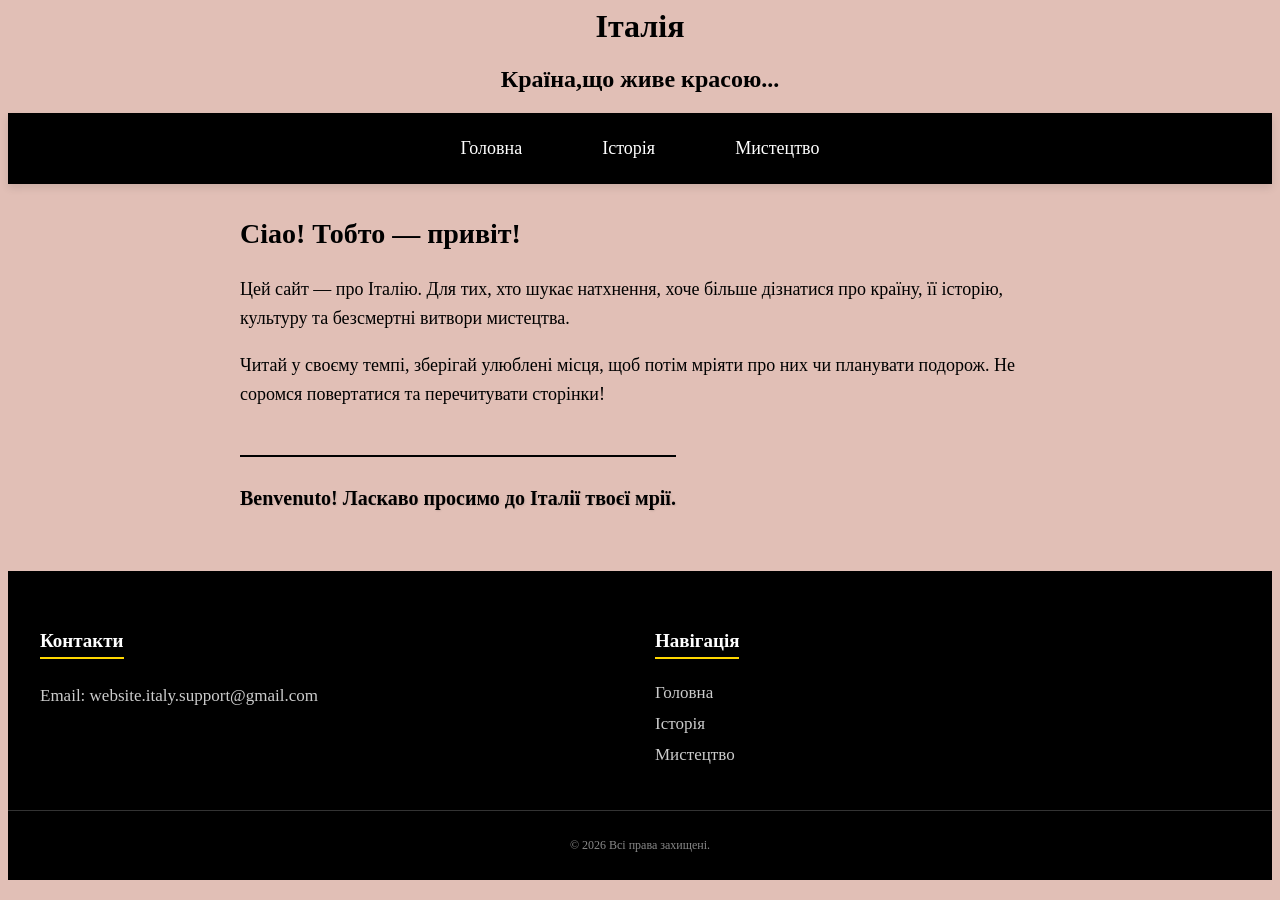
<file: index.html>
<!DOSTYPE html>
<html>
<head>
    <meta charset="UTF-8">
<h1 style="text-align: center;">Італія </h1>
<h2 style="text-align: center; font-family:'Segoe script';">Країна,що живе красою... </h2>
<link rel="stylesheet" href="style.css">
</head>
<body>
<header>
    <div class="header-container">
        <nav>
            <a href="index.html">Головна</a> 
            <a href="istoria.html">Історія</a>
            <a href="mistectvo.html">Мистецтво</a>
        </nav>
	</div>
    </header>
<main>
    <div class="welcome-text">
        <p class="ciao">Ciao! Тобто — привіт!</p>
        <p style="font-size: 18px;">Цей сайт — про Італію. Для тих, хто шукає натхнення, хоче більше дізнатися про країну, її історію, культуру та безсмертні витвори мистецтва.</p>
<p style="font-size: 18px;">Читай у своєму темпі, зберігай улюблені місця, щоб потім мріяти про них чи планувати подорож. Не соромся повертатися та перечитувати сторінки!</p>
        <p class="benvenuto">Benvenuto! Ласкаво просимо до Італії твоєї мрії. </p>
    </div>
</main>
</body>
<footer>
    <div class="footer-container">
        <div class="footer-section">
            <h3>Контакти</h3>
            <p>Email: website.italy.support@gmail.com</p>
        </div>     
        <div class="footer-section">
            <h3>Навігація</h3><br>
         <a href="index.html">Головна</a><br>
           <a href="istoria.html">Історія</a><br>
            <a href="mistectvo.html">Мистецтво</a><br>
        </div>
    </div>
    <div class="footer-bottom">
        <p>© 2026 Всі права захищені.</p>
    </div>
</footer>
</html>
</file>
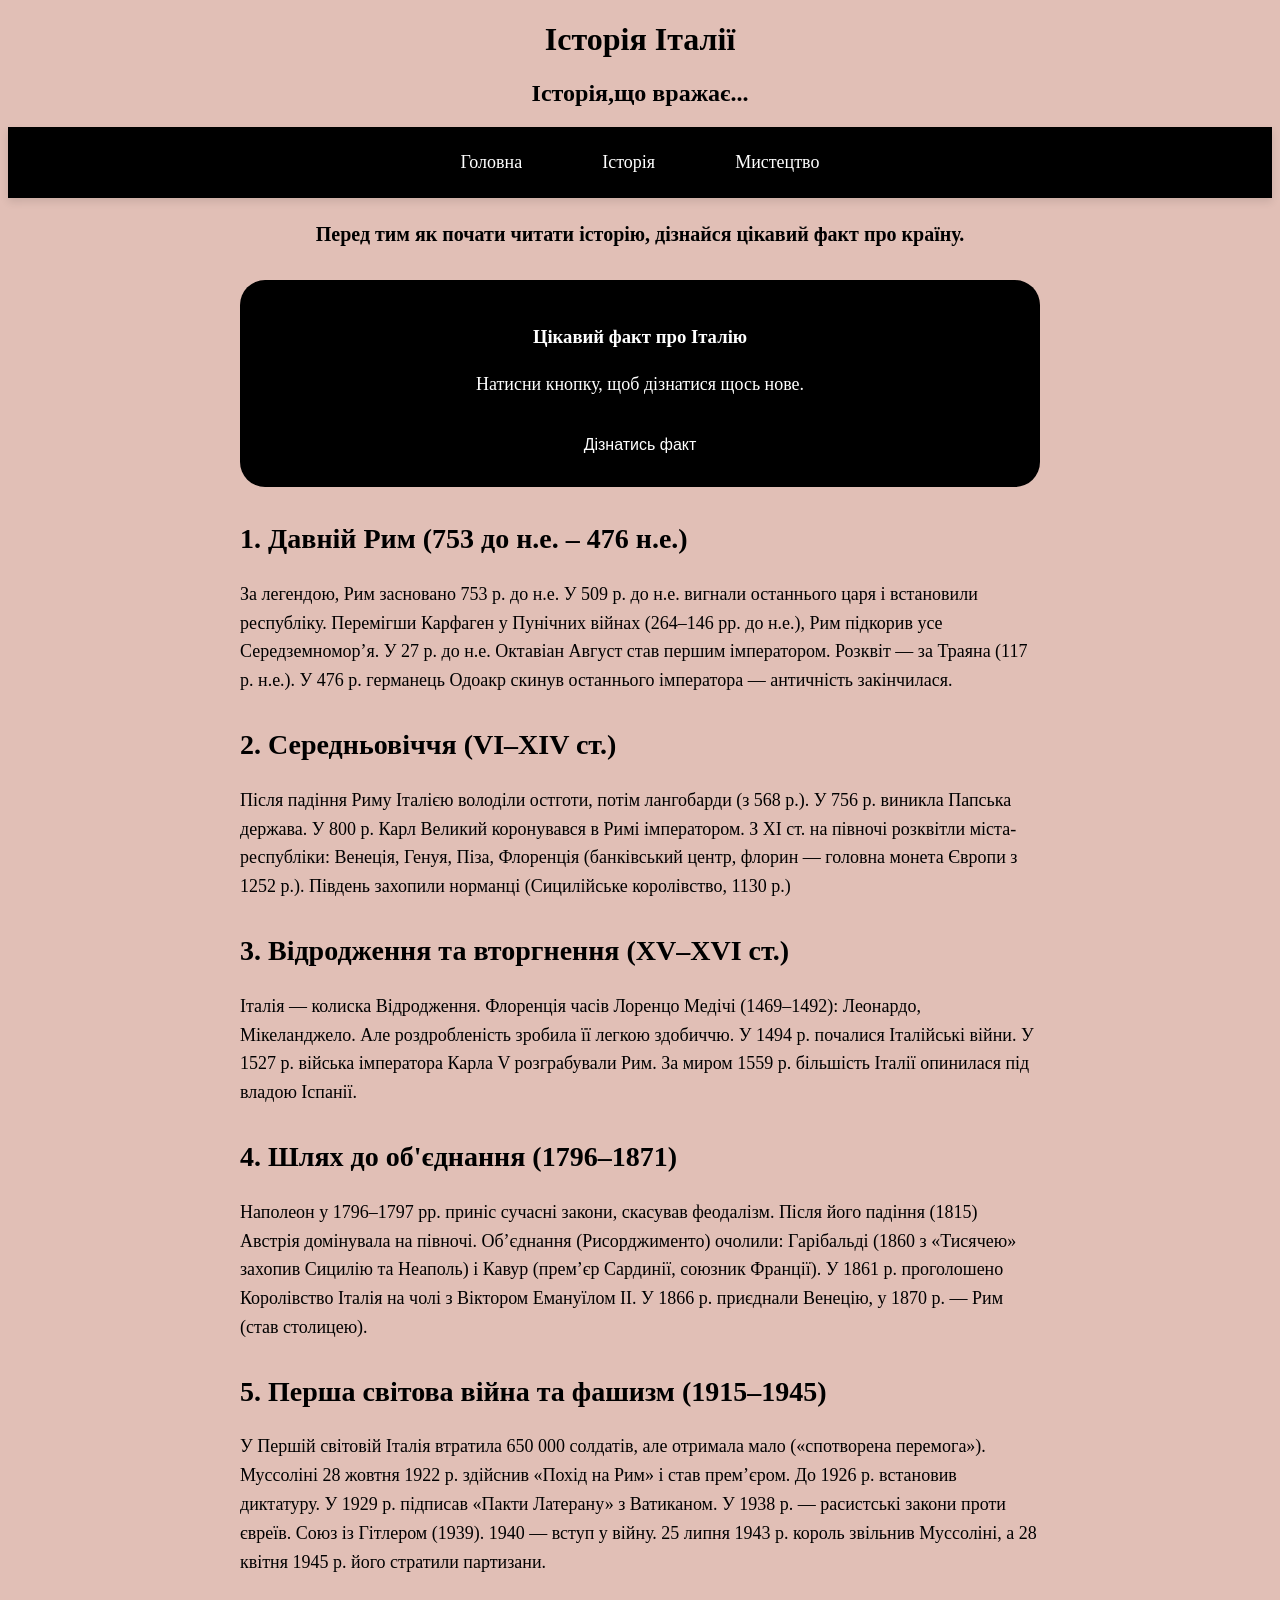
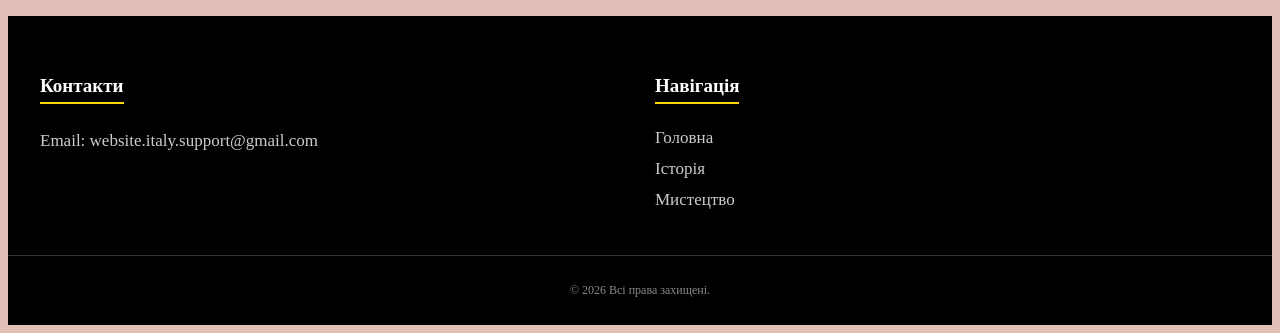
<file: istoria.html>
<!DOCTYPE html>
<head>
    <meta charset="utf-8">
   <h1 style="text-align: center ;">Історія Італії </h1>
   <h2 style="text-align: center; font-family:'Segoe script';">Історія,що вражає... </h2>
    <link rel="stylesheet" href="style.css">
</head>
<body>
    <header>
        <div class="header-container">
            <nav>
                <a href="index.html">Головна</a>
                <a href="istoria.html">Історія</a>
                <a href="mistectvo.html">Мистецтво</a>
            </nav>
        </div>
    </header>
    <main>
	
	    <div class="welcome-text">
        <p class="Факт">Перед тим як почати читати історію, дізнайся цікавий факт про країну.</p> 
		
	  <div class="fact-box">
    <h3> Цікавий факт про Італію</h3>
    <p id="fact-text">Натисни кнопку, щоб дізнатися щось нове.</p>
    <button onclick="showRandomFact()" class="fact-button"> Дізнатись факт</button>
</div>
	  
    <div class="welcome-text">
        <p class="Давній">1. Давній Рим (753 до н.е. – 476 н.е.)</p>
        <p style="font-size: 18px;">За легендою, Рим засновано 753 р. до н.е. У 509 р. до н.е. вигнали останнього царя і встановили республіку. Перемігши Карфаген у Пунічних війнах (264–146 рр. до н.е.), Рим підкорив усе Середземномор’я. У 27 р. до н.е. Октавіан Август став першим імператором. Розквіт — за Траяна (117 р. н.е.). У 476 р. германець Одоакр скинув останнього імператора — античність закінчилася.</p>
      </div>
	 <div class="welcome-text">
	  <p class="Середньовіччя">2. Середньовіччя (VI–XIV ст.)</p>
	  <p style="font-size: 18px;">Після падіння Риму Італією володіли остготи, потім лангобарди (з 568 р.). У 756 р. виникла Папська держава. У 800 р. Карл Великий коронувався в Римі імператором. З XI ст. на півночі розквітли міста-республіки: Венеція, Генуя, Піза, Флоренція (банківський центр, флорин — головна монета Європи з 1252 р.). Південь захопили норманці (Сицилійське королівство, 1130 р.)</p>
	 </div>
	 <div class="welcome-text">
	  <p class="Відродження">3. Відродження та вторгнення (XV–XVI ст.)</p>
	  <p style="font-size: 18px;">Італія — колиска Відродження. Флоренція часів Лоренцо Медічі (1469–1492): Леонардо, Мікеланджело. Але роздробленість зробила її легкою здобиччю. У 1494 р. почалися Італійські війни. У 1527 р. війська імператора Карла V розграбували Рим. За миром 1559 р. більшість Італії опинилася під владою Іспанії.</p>
     </div>
	  <div class="welcome-text">
	   <p class="Шлях">4. Шлях до об'єднання (1796–1871)</p>
	   <p style="font-size: 18px;">Наполеон у 1796–1797 рр. приніс сучасні закони, скасував феодалізм. Після його падіння (1815) Австрія домінувала на півночі. Об’єднання (Рисорджименто) очолили: Гарібальді (1860 з «Тисячею» захопив Сицилію та Неаполь) і Кавур (прем’єр Сардинії, союзник Франції). У 1861 р. проголошено Королівство Італія на чолі з Віктором Емануїлом II. У 1866 р. приєднали Венецію, у 1870 р. — Рим (став столицею).</p>
	 </div>
	  <div class="welcome-text">
	   <p class="Війна">5. Перша світова війна та фашизм (1915–1945)</p>
	   <p style="font-size: 18px;">У Першій світовій Італія втратила 650 000 солдатів, але отримала мало («спотворена перемога»). Муссоліні 28 жовтня 1922 р. здійснив «Похід на Рим» і став прем’єром. До 1926 р. встановив диктатуру. У 1929 р. підписав «Пакти Латерану» з Ватиканом. У 1938 р. — расистські закони проти євреїв. Союз із Гітлером (1939). 1940 — вступ у війну. 25 липня 1943 р. король звільнив Муссоліні, а 28 квітня 1945 р. його стратили партизани.</p>
	 </div>
    </main>
	
	<script>
    const facts = [
        "В Італії понад 500 видів пасти. ",
        "Колізей вміщував до 50 000 глядачів. ",
        "Ватикан — найменша держава у світі. ",
        "Піца «Маргарита» названа на честь королеви Італії. ",
        "Фонтан Треві за рік збирає 1.5 млн євро. ",
        "Італійська мова походить від латини. "
    ];
    
    function showRandomFact() {
        const randomIndex = Math.floor(Math.random() * facts.length);
        document.getElementById("fact-text").innerHTML = facts[randomIndex];
    }
</script>
	
	
</body>
<footer>
    <div class="footer-container">
        <div class="footer-section">
            <h3>Контакти</h3>
            <p>Email: website.italy.support@gmail.com  </p>
        </div>
        <div class="footer-section">
            <h3>Навігація</h3><br>
         <a href="index.html">Головна</a><br>
           <a href="istoria.html">Історія</a><br>
            <a href="mistectvo.html">Мистецтво</a><br>
        </div>
    </div>
    <div class="footer-bottom">
        <p>© 2026 Всі права захищені.</p>
    </div>
</footer>
</file>
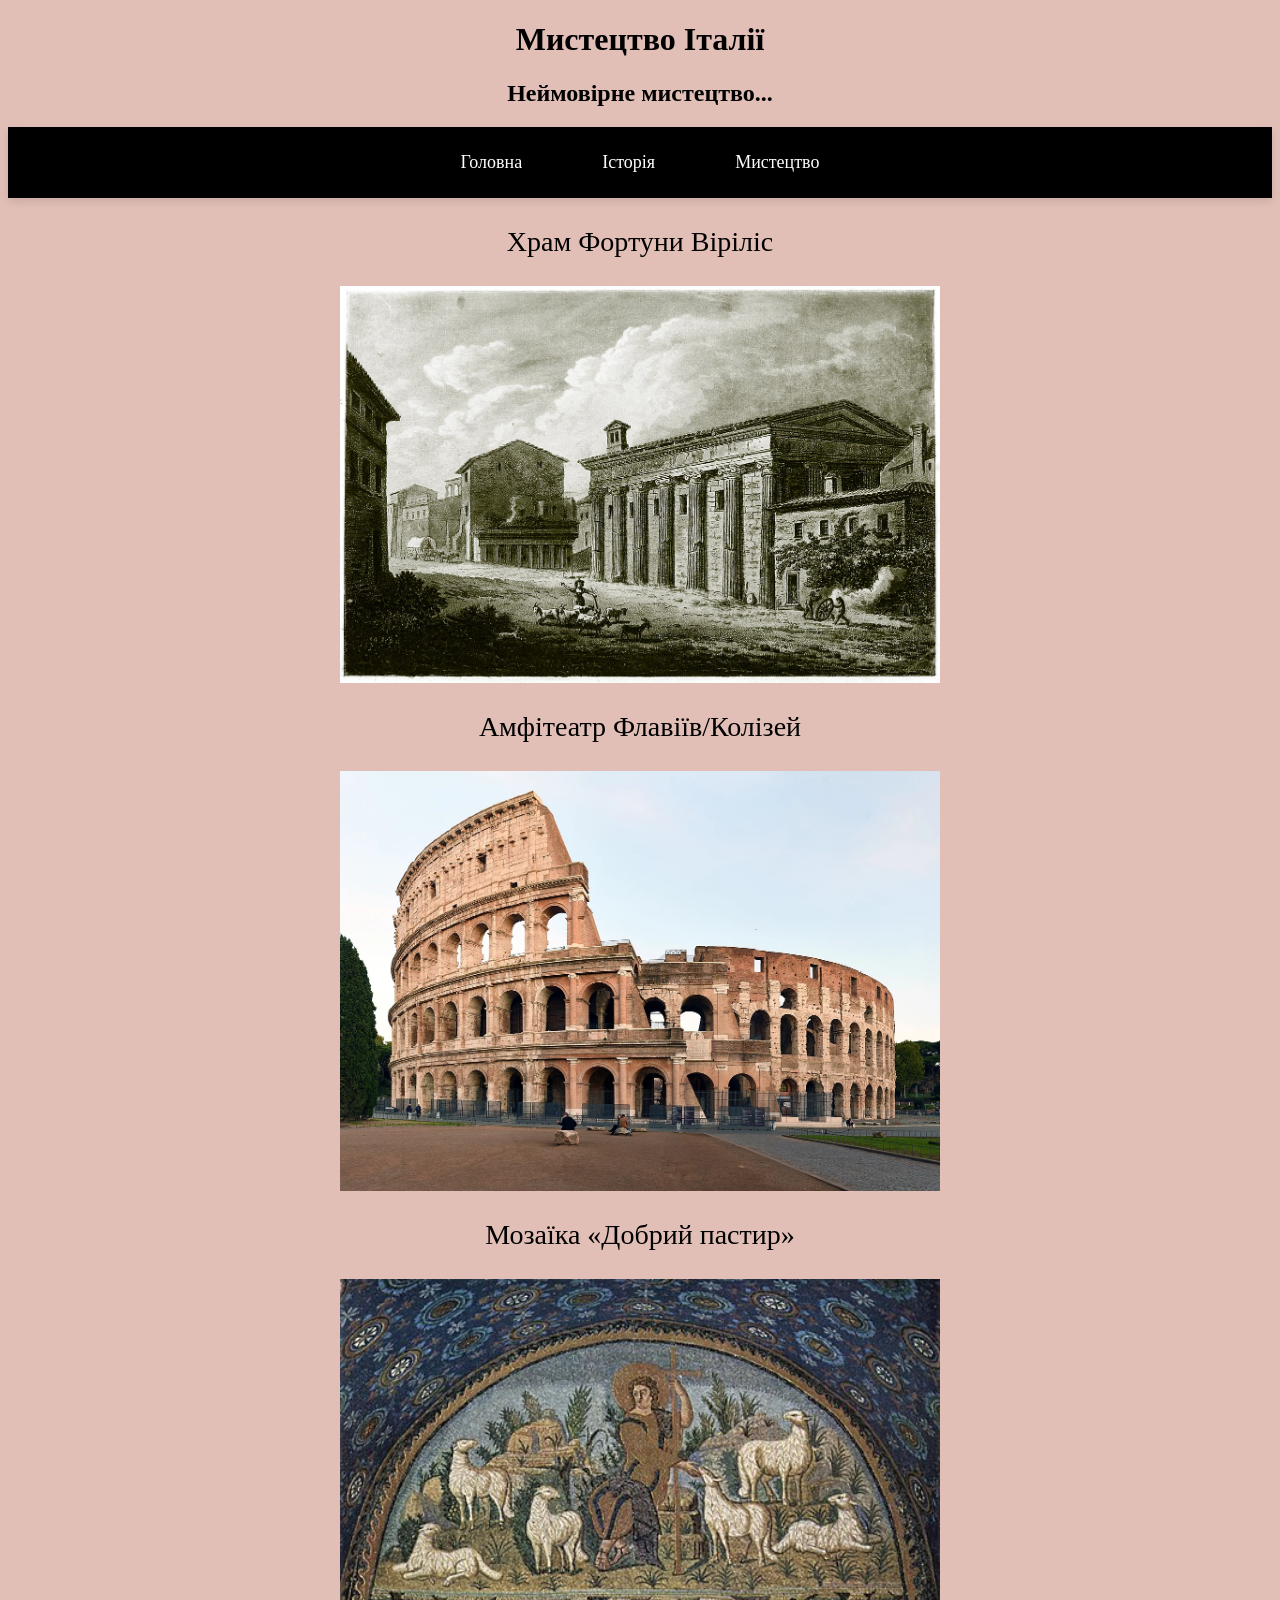
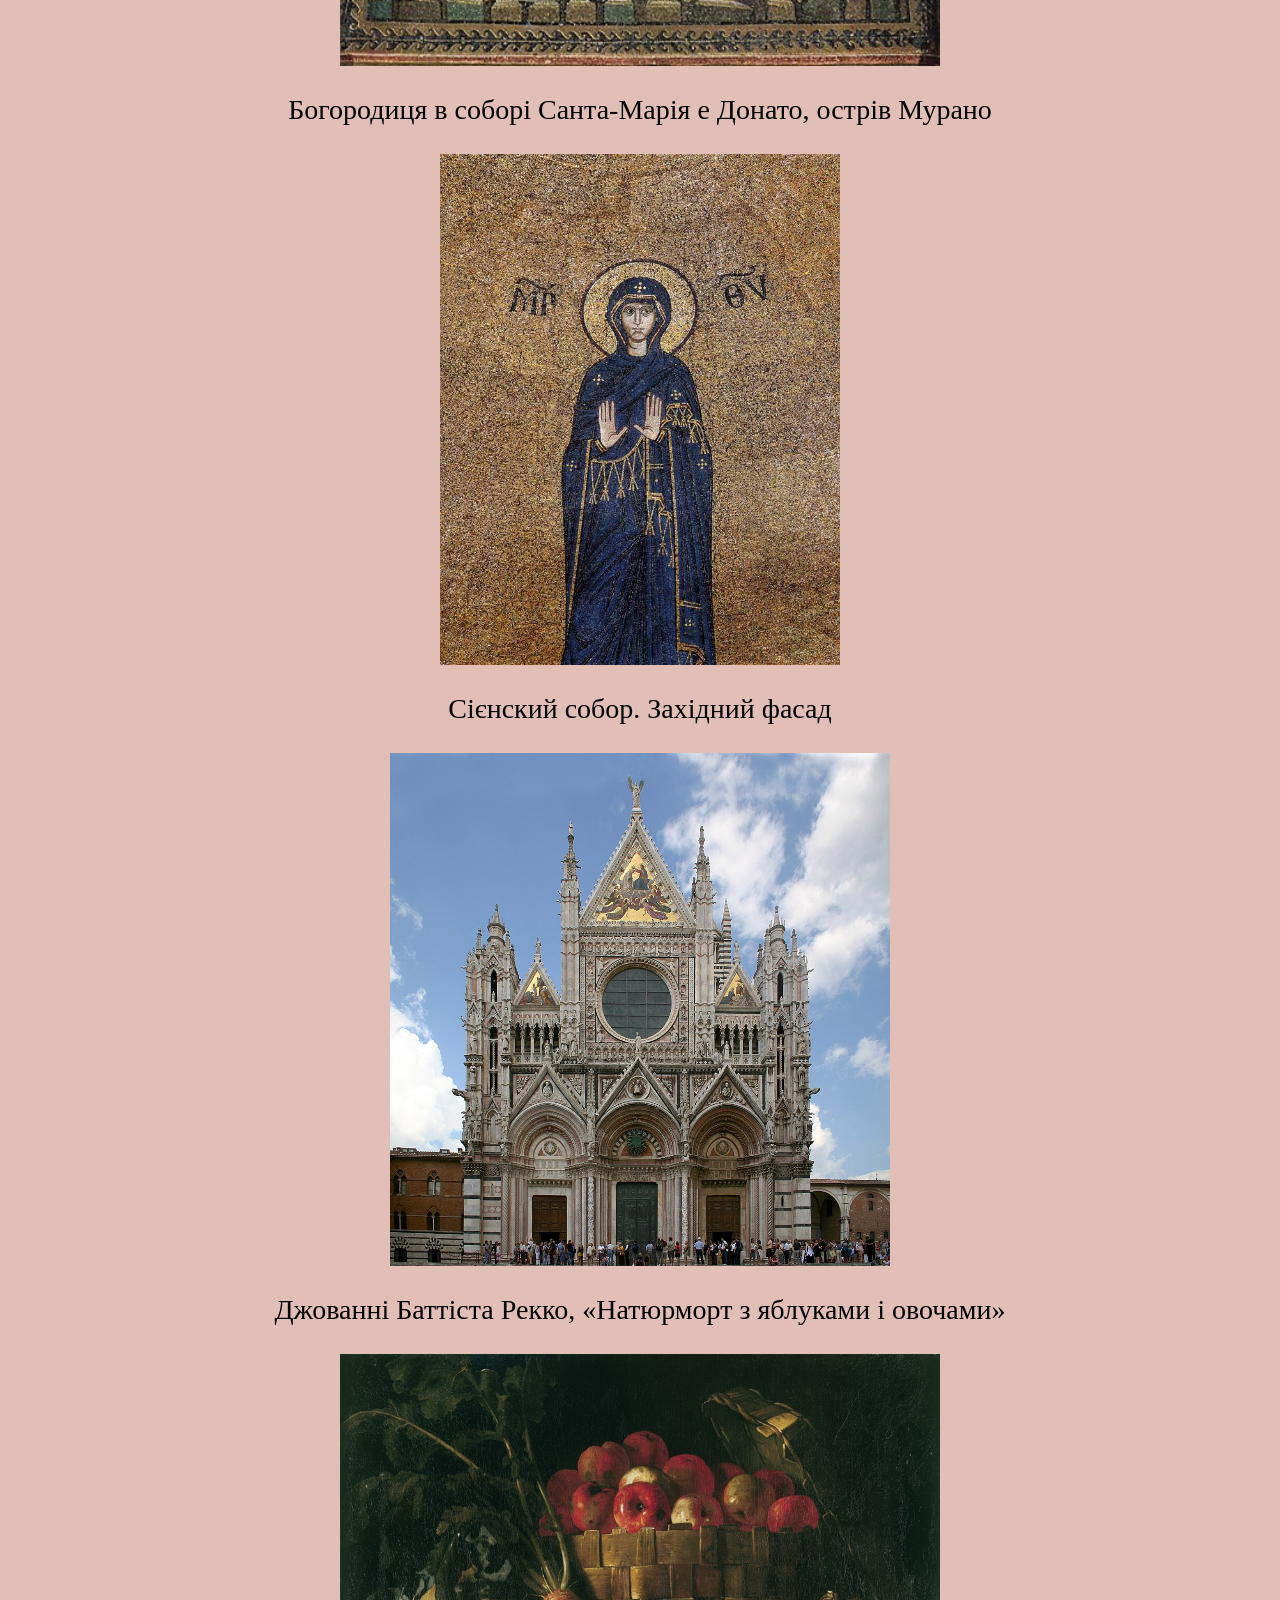
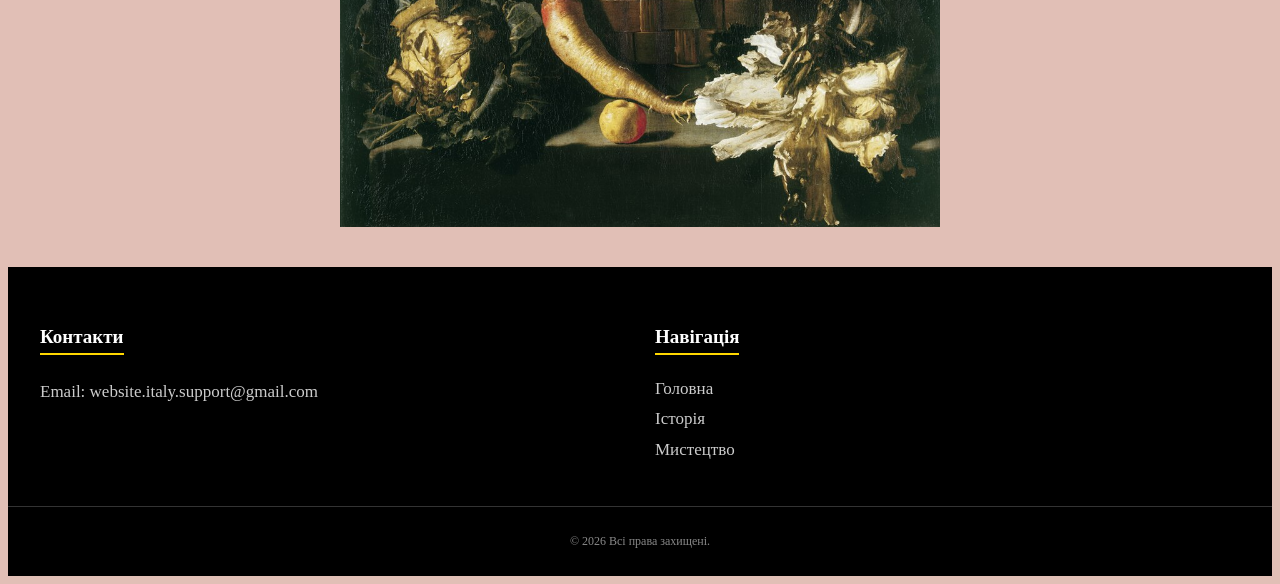
<file: mistectvo.html>
<!DOCTYPE html>
<head>
    <meta charset="utf-8">
	<h1 style="text-align: center;">Мистецтво Італії </h1>	
	<h2 style="text-align: center; font-family:'Segoe script';">Неймовірне мистецтво... </h2>
    <link rel="stylesheet" href="style.css">
</head>
<body>
    <header>
        <div class="header-container">
            <nav>
                <a href="index.html">Головна</a>
                <a href="istoria.html">Історія</a>
                <a href="mistectvo.html">Мистецтво</a>
            </nav>
        </div>
    </header>
<p style="text-align: center; font-size: 28px">Храм Фортуни Віріліс</p>
<img src="xram.jpg" alt="Храм Фортуни Віріліс" style="display:block;margin:0 auto;" width="600">
<p style="text-align: center; font-size: 28px">Амфітеатр Флавіїв/Колізей</p>
<img src="Colosseo.jpg" alt="Амфітеатр Флавіїв/Колізей" style="display:block;margin:0 auto;" width="600">

<p style="text-align: center; font-size: 28px">Мозаїка «Добрий пастир»</p>
<img src="mozaika.jpg" alt="Мозаїка «Добрий пастир»" style="display:block;margin:0 auto;" width="600">

<p style="text-align: center; font-size: 28px">Богородиця в соборі Санта-Марія е Донато, острів Мурано</p>
<img src="Madonna.jpg" alt="Богородиця в соборі Санта-Марія е Донато, острів Мурано" style="display:block;margin:0 auto;" width="400">

<p style="text-align: center; font-size: 28px">Сієнский собор. Західний фасад</p>
<img src="Kathedrale.jpg" alt="Сієнский собор. Західний фасад" style="display:block;margin:0 auto;" width="500">

<p style="text-align: center; font-size: 28px">Джованні Баттіста Рекко, «Натюрморт з яблуками і овочами»</p>
<img src="Giovan.jpg" alt="Джованні Баттіста Рекко, «Натюрморт з яблуками і овочами»" style="display:block;margin:0 auto;" width="600">

</body>
<footer>
    <div class="footer-container">
        <div class="footer-section">
            <h3>Контакти</h3>
            <p>Email: website.italy.support@gmail.com </p>
        </div>
        <div class="footer-section">
            <h3>Навігація</h3><br>
         <a href="index.html">Головна</a><br>
           <a href="istoria.html">Історія</a><br>
            <a href="mistectvo.html">Мистецтво</a><br>
        </div>
    </div>
    <div class="footer-bottom">
        <p>© 2026 Всі права захищені.</p>
    </div>
</footer>
</file>
<file: style.css>
header {
    background: black;
    padding: 15px 0;
    box-shadow: 0 4px 8px rgba(0,0,0,0.1);
}
.header-container {
    max-width: 1200px;        
    margin: 0 auto; 
    padding: 0 20px;
}
nav {
    display: flex;
    justify-content: center;  
    gap: 80px;                
}
nav a {
    color: white;
    text-decoration: none;
    font-size: 18px;
    font-weight: 500;
    padding: 10px 0;
    transition: all 0.3s ease;
    position: relative;
}
nav a:hover {
    color: #ffd700;          
}
nav a::after {
    content: '';
    position: absolute;
    bottom: 0;
    left: 0;
    width: 0;
    height: 2px;
    background: #ffd700;
    transition: width 0.3s ease;
}
nav a:hover::after {
    width: 100%;           
}
nav a.active {
    color: #ffd700;
}
nav a.active::after {
    width: 100%;
}
body {
    background:#E1BFB6;
.welcome-text {
    max-width: 800px;
    margin: 0 auto;
    line-height: 1.6;
}
.ciao {
    font-size: 28px;
    font-weight: bold;
    color: black;
    margin-bottom: 20px;
}
main p:nth-child(2),
main p:nth-child(3) {
    font-size: 18px;
    line-height: 1.6;
}
.benvenuto {
    font-size: 20px;
    font-weight: bold;
    color: black;
    text-shadow: 1px 1px 2px rgba(0,0,0,0.1);
    margin-top: 30px;
    padding-top:25px;
    border-top: 2px solid black;
    display: inline-block;
}
.Факт {
    font-size: 20px;
    font-weight: bold;
    color: black;
    margin-bottom: 20px;
	text-align: center;
}
.welcome-text p {
    margin-bottom: 17px;
}
.Давній {
    font-size: 28px;
    font-weight: bold;
    color: black;
    margin-bottom: 20px;
}
.Середньовіччя {
    font-size: 28px;
    font-weight: bold;
    color: black;
    margin-bottom: 20px;
}
.Відродження {
    font-size: 28px;
    font-weight: bold;
    color: black;
    margin-bottom: 20px;
}
.Шлях {
    font-size: 28px;
    font-weight: bold;
    color: black;
    margin-bottom: 20px;
}
.Війна {
    font-size: 28px;
    font-weight: bold;
    color: black;
    margin-bottom: 20px;
}
.Республіка {
    font-size: 28px;
    font-weight: bold;
    color: black;
    margin-bottom: 20px;
}
}
footer {
    background: black;     
    color: #cccccc;
    margin-top: 40px;          
}
.footer-container {
    display: flex;
    flex-wrap: wrap;           
    justify-content: space-between;
    max-width: 1200px;
    margin: 0 auto;
    padding: 40px 20px;
    gap: 30px;
}
.footer-section {
    flex: 1;
    min-width: 150px;
}
.footer-section h3 {
    color: white;
    font-size: 19px;
    margin-bottom: 15x;
	border-bottom: 2px solid #ffd700; 
    display: inline-block;
    padding-bottom: 5px;
}
.footer-section p {
    margin: 8px 0;
    font-size:17px;
	
}
.footer-section a {
    color: #cccccc;
    text-decoration: none;
    font-size: 17px;
    line-height: 1.8;
    transition: color 0.3s;
}
.footer-section a:hover {
    color:#ffd700;                      
}
.footer-bottom {
    text-align: center;
    padding: 15px;
    border-top: 1px solid #333;
    font-size: 12px;
    color: #888888;
}

.fact-box {
    background: black;
	color: white ;
    padding: 23px;
    border-radius: 25px;
    text-align: center;
    margin: 30px 0;
}

.fact-button {
    background: black;
    color: white ;
    border: none;
    padding: 10px 20px;
    border-radius: 25px;
    cursor: pointer;
    font-size: 16px;
    margin-top: 10px;
}

.fact-button:hover {
    background:#ffd700 ;
    color: black;
}

.custom-btn {
    background: white;
    color: black;
    border: none;
    padding: 12px 24px;
    font-size: 16px;
    border-radius: 8px;
    cursor: pointer;
    transition: all 0.7s ease;
}
</file>
